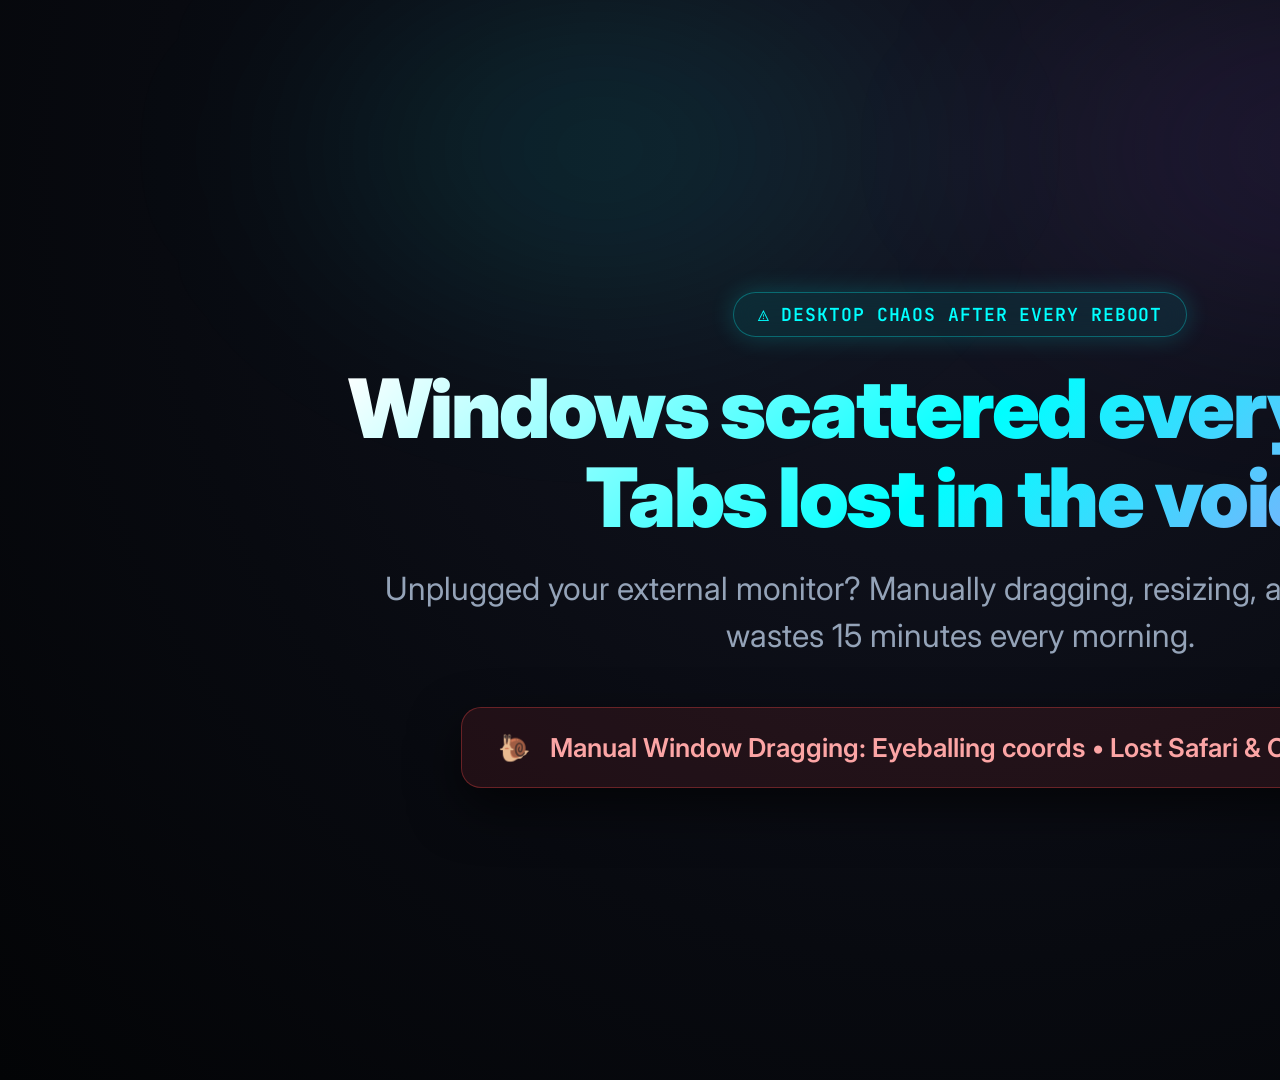
<file: brag-output/composition/index.html>
<!DOCTYPE html>
<html lang="en">
<head>
    <meta charset="UTF-8">
    <meta name="viewport" content="width=1920, height=1080">
    <title>Snap Back — macOS Window Layout Manager Launch Film</title>
    <link href="https://fonts.googleapis.com/css2?family=Space+Grotesk:wght@500;700&family=Inter:wght@400;600;700;800;900&family=JetBrains+Mono:wght@400;600;700&display=swap" rel="stylesheet">
    <style>
        * { box-sizing: border-box; margin: 0; padding: 0; }
        body, html {
            width: 1920px;
            height: 1080px;
            overflow: hidden;
            background-color: #07090e;
            font-family: 'Inter', -apple-system, BlinkMacSystemFont, sans-serif;
            color: #ffffff;
        }

        .stage-wrapper {
            position: relative;
            width: 1920px;
            height: 1080px;
            background: radial-gradient(circle at 50% 15%, #141624 0%, #080a10 60%, #030406 100%);
            overflow: hidden;
        }

        /* Ambient Cyan & Purple Glow */
        .glow-cyan {
            position: absolute;
            width: 800px;
            height: 500px;
            top: -100px;
            left: 200px;
            background: radial-gradient(ellipse, rgba(0, 255, 255, 0.12) 0%, rgba(0, 255, 255, 0) 70%);
            pointer-events: none;
            filter: blur(80px);
        }

        .glow-purple {
            position: absolute;
            width: 800px;
            height: 500px;
            top: -100px;
            right: 200px;
            background: radial-gradient(ellipse, rgba(168, 85, 247, 0.12) 0%, rgba(168, 85, 247, 0) 70%);
            pointer-events: none;
            filter: blur(80px);
        }

        /* Scenes container */
        .scene {
            position: absolute;
            inset: 0;
            display: flex;
            flex-direction: column;
            align-items: center;
            justify-content: center;
            opacity: 0;
            pointer-events: none;
            transition: opacity 0.5s ease;
        }

        .scene.active {
            opacity: 1;
            pointer-events: auto;
        }

        /* Pill Badge */
        .neon-pill {
            display: inline-flex;
            align-items: center;
            gap: 10px;
            padding: 10px 24px;
            border-radius: 9999px;
            background: rgba(0, 255, 255, 0.08);
            border: 1px solid rgba(0, 255, 255, 0.3);
            font-family: 'JetBrains Mono', monospace;
            font-size: 18px;
            font-weight: 600;
            color: #00ffff;
            letter-spacing: 0.05em;
            margin-bottom: 28px;
            box-shadow: 0 0 25px rgba(0, 255, 255, 0.2);
            backdrop-filter: blur(12px);
        }

        .title-huge {
            font-size: 82px;
            font-weight: 900;
            line-height: 1.08;
            text-align: center;
            letter-spacing: -0.03em;
            background: linear-gradient(135deg, #FFFFFF 0%, #00ffff 50%, #c084fc 100%);
            -webkit-background-clip: text;
            -webkit-text-fill-color: transparent;
            margin-bottom: 24px;
        }

        .subtitle {
            font-size: 32px;
            font-weight: 400;
            color: #94a3b8;
            text-align: center;
            max-width: 1200px;
            line-height: 1.45;
        }

        /* Scene 1: Chaos card */
        .chaos-card {
            margin-top: 48px;
            display: flex;
            align-items: center;
            gap: 20px;
            padding: 24px 36px;
            background: rgba(239, 68, 68, 0.1);
            border: 1px solid rgba(239, 68, 68, 0.35);
            border-radius: 20px;
            font-size: 26px;
            font-weight: 600;
            color: #fca5a5;
            box-shadow: 0 20px 50px rgba(0, 0, 0, 0.6);
        }

        /* Scene 2: Reveal & Mockup */
        .snap-mockup {
            margin-top: 46px;
            width: 1000px;
            background: rgba(18, 20, 28, 0.85);
            border: 1px solid rgba(0, 255, 255, 0.3);
            border-radius: 24px;
            padding: 30px 40px;
            box-shadow: 0 30px 90px rgba(0, 0, 0, 0.9), 0 0 40px rgba(0, 255, 255, 0.1);
            backdrop-filter: blur(20px);
        }

        .window-header {
            display: flex;
            align-items: center;
            justify-content: space-between;
            padding-bottom: 20px;
            border-bottom: 1px solid rgba(255, 255, 255, 0.1);
            margin-bottom: 24px;
        }

        .layout-grid {
            display: grid;
            grid-template-columns: 2fr 1fr;
            gap: 20px;
            height: 180px;
        }

        .mock-win {
            background: rgba(255, 255, 255, 0.04);
            border: 1px solid rgba(255, 255, 255, 0.12);
            border-radius: 14px;
            padding: 16px;
            display: flex;
            flex-direction: column;
            justify-content: space-between;
        }

        .mock-win.active {
            border-color: rgba(0, 255, 255, 0.5);
            background: rgba(0, 255, 255, 0.05);
            box-shadow: 0 0 25px rgba(0, 255, 255, 0.15);
        }

        /* Scene 3: Features Grid */
        .features-grid {
            margin-top: 40px;
            display: grid;
            grid-template-columns: repeat(3, 1fr);
            gap: 28px;
            max-width: 1400px;
            width: 100%;
        }

        .feature-card {
            background: rgba(255, 255, 255, 0.04);
            border: 1px solid rgba(255, 255, 255, 0.12);
            border-radius: 20px;
            padding: 36px 30px;
            text-align: left;
        }

        .feature-card.highlight {
            border-color: rgba(0, 255, 255, 0.4);
            background: rgba(0, 255, 255, 0.06);
            box-shadow: 0 15px 40px rgba(0, 0, 0, 0.5);
        }

        .card-icon {
            font-size: 38px;
            margin-bottom: 18px;
        }

        .card-title {
            font-size: 26px;
            font-weight: 700;
            color: #ffffff;
            margin-bottom: 12px;
        }

        .card-desc {
            font-size: 18px;
            color: #94a3b8;
            line-height: 1.45;
        }

        /* Scene 4: Multi Profile */
        .profile-pills {
            margin-top: 40px;
            display: flex;
            gap: 20px;
            justify-content: center;
        }

        .profile-pill {
            padding: 18px 36px;
            border-radius: 16px;
            background: rgba(255, 255, 255, 0.05);
            border: 1px solid rgba(255, 255, 255, 0.15);
            font-size: 24px;
            font-weight: 700;
            display: flex;
            align-items: center;
            gap: 12px;
        }

        .profile-pill.active {
            background: rgba(168, 85, 247, 0.15);
            border-color: rgba(168, 85, 247, 0.6);
            color: #e9d5ff;
            box-shadow: 0 0 30px rgba(168, 85, 247, 0.3);
        }

        /* Scene 5: Install */
        .install-box {
            margin-top: 40px;
            width: 1100px;
            background: rgba(10, 12, 18, 0.95);
            border: 1px solid rgba(0, 255, 255, 0.3);
            border-radius: 20px;
            padding: 28px 36px;
            display: flex;
            align-items: center;
            justify-content: space-between;
            font-family: 'JetBrains Mono', monospace;
            font-size: 22px;
            box-shadow: 0 30px 80px rgba(0, 0, 0, 0.8), 0 0 40px rgba(0, 255, 255, 0.15);
        }

        .install-cmd {
            color: #00ffff;
            font-weight: 600;
            user-select: all;
        }
    </style>
</head>
<body>
    <div class="stage-wrapper">
        <div class="glow-cyan"></div>
        <div class="glow-purple"></div>

        <!-- SCENE 1: The Problem (t=0.0 - 3.5s) -->
        <div id="scene-1" class="scene active">
            <div class="neon-pill">⚠️ DESKTOP CHAOS AFTER EVERY REBOOT</div>
            <h1 class="title-huge">Windows scattered everywhere.<br>Tabs lost in the void.</h1>
            <p class="subtitle">Unplugged your external monitor? Manually dragging, resizing, and reopening tabs wastes 15 minutes every morning.</p>
            <div class="chaos-card">
                <span>🐌</span>
                <span>Manual Window Dragging: Eyeballing coords • Lost Safari & Chrome tabs</span>
            </div>
        </div>

        <!-- SCENE 2: The Solution (t=3.5 - 8.0s) -->
        <div id="scene-2" class="scene">
            <div class="neon-pill">⚡ INTRODUCING SNAP BACK</div>
            <h1 class="title-huge">One click to snap back<br>your entire workspace.</h1>
            <p class="subtitle">Instantly save and restore any app window layout and browser session on macOS.</p>
            <div class="snap-mockup">
                <div class="window-header">
                    <div style="display: flex; align-items: center; gap: 14px;">
                        <span style="font-size: 26px;">🎯</span>
                        <div>
                            <div style="font-size: 22px; font-weight: 800; color: #fff;">Snap Back</div>
                            <div style="font-size: 15px; color: #00ffff; font-family: 'JetBrains Mono', monospace;">Profile: Full Stack Development</div>
                        </div>
                    </div>
                    <div style="display: flex; align-items: center; gap: 10px; background: rgba(0, 255, 255, 0.15); padding: 8px 18px; border-radius: 9999px; border: 1px solid rgba(0, 255, 255, 0.3);">
                        <span style="color: #00ffff; font-family: 'JetBrains Mono', monospace; font-size: 15px; font-weight: 700;">⚡ Restored in 0.4s</span>
                    </div>
                </div>
                <div class="layout-grid">
                    <div class="mock-win active">
                        <span style="font-size: 14px; font-family: 'JetBrains Mono', monospace; color: #00ffff;">VS Code • (0, 0, 1280, 1080)</span>
                        <span style="font-size: 13px; color: #94a3b8;">Restored to exact pixel coordinates</span>
                    </div>
                    <div class="mock-win active">
                        <span style="font-size: 14px; font-family: 'JetBrains Mono', monospace; color: #c084fc;">Arc / Safari • 6 Tabs</span>
                        <span style="font-size: 13px; color: #94a3b8;">Tabs auto-reopened & synced</span>
                    </div>
                </div>
            </div>
        </div>

        <!-- SCENE 3: Smart Tabs & Precision (t=8.0 - 13.0s) -->
        <div id="scene-3" class="scene">
            <div class="neon-pill">🎯 PIXEL-PERFECT CONTROL</div>
            <h1 class="title-huge">Smart Browser Tabs.<br>Exact coordinates.</h1>
            <p class="subtitle">Never lose an active research session again. Supports all major macOS browsers natively.</p>
            <div class="features-grid">
                <div class="feature-card highlight">
                    <div class="card-icon">🌐</div>
                    <div class="card-title">Smart Tabs Restore</div>
                    <div class="card-desc">Safari, Chrome, Firefox, Arc & Brave tabs are automatically saved and restored.</div>
                </div>
                <div class="feature-card highlight">
                    <div class="card-icon">📐</div>
                    <div class="card-title">Pixel-Perfect</div>
                    <div class="card-desc">Saves exact window bounds across multiple external displays with zero approximation.</div>
                </div>
                <div class="feature-card highlight">
                    <div class="card-icon">📸</div>
                    <div class="card-title">Visual Previews</div>
                    <div class="card-desc">Captures snapshot screenshots of your layout so you know exactly what you're loading.</div>
                </div>
            </div>
        </div>

        <!-- SCENE 4: Multi-Profiles & Local Privacy (t=13.0 - 17.0s) -->
        <div id="scene-4" class="scene">
            <div class="neon-pill">📂 WORKSPACE CONTEXT SWITCHING</div>
            <h1 class="title-huge">Switch contexts instantly.<br>100% on-device.</h1>
            <p class="subtitle">Create tailored profiles for coding, trading, writing, or design. No cloud sync, zero telemetry.</p>
            <div class="profile-pills">
                <div class="profile-pill active">
                    <span>💻</span>
                    <span>Coding & Debug</span>
                </div>
                <div class="profile-pill">
                    <span>📈</span>
                    <span>Trading Desk</span>
                </div>
                <div class="profile-pill">
                    <span>🎨</span>
                    <span>Design & Figma</span>
                </div>
            </div>
            <div style="margin-top: 36px; font-size: 20px; color: #94a3b8; font-family: 'JetBrains Mono', monospace;">
                📁 Profiles saved locally in <strong>~/Pictures/Snap Back Profiles</strong>
            </div>
        </div>

        <!-- SCENE 5: Install & Call to Action (t=17.0 - 20.0s) -->
        <div id="scene-5" class="scene">
            <div class="neon-pill">🚀 POWER UP YOUR MAC</div>
            <h1 class="title-huge">Install Snap Back.<br>Free & open source.</h1>
            <p class="subtitle">Built with Swift & AppleScript for native macOS speed and zero overhead.</p>
            <div class="install-box">
                <span class="install-cmd">/bin/bash -c "$(curl -fsSL https://raw.githubusercontent.com/arunofhyd/SnapBack/main/install-snapback.command)"</span>
                <span style="font-size: 18px; color: #00ffff; background: rgba(0, 255, 255, 0.1); border: 1px solid rgba(0, 255, 255, 0.3); padding: 8px 16px; border-radius: 8px;">1-Click Install</span>
            </div>
            <div style="margin-top: 30px; font-size: 22px; color: #64748b; font-family: 'JetBrains Mono', monospace;">
                github.com/arunofhyd/SnapBack
            </div>
        </div>
    </div>

    <script>
        function seekTo(t) {
            const scenes = [
                { id: 'scene-1', start: 0.0, end: 3.5 },
                { id: 'scene-2', start: 3.5, end: 8.0 },
                { id: 'scene-3', start: 8.0, end: 13.0 },
                { id: 'scene-4', start: 13.0, end: 17.0 },
                { id: 'scene-5', start: 17.0, end: 20.0 }
            ];

            scenes.forEach(s => {
                const el = document.getElementById(s.id);
                if (el) {
                    if (t >= s.start && t < s.end) {
                        el.classList.add('active');
                    } else {
                        el.classList.remove('active');
                    }
                }
            });
        }
    </script>
</body>
</html>
</file>
